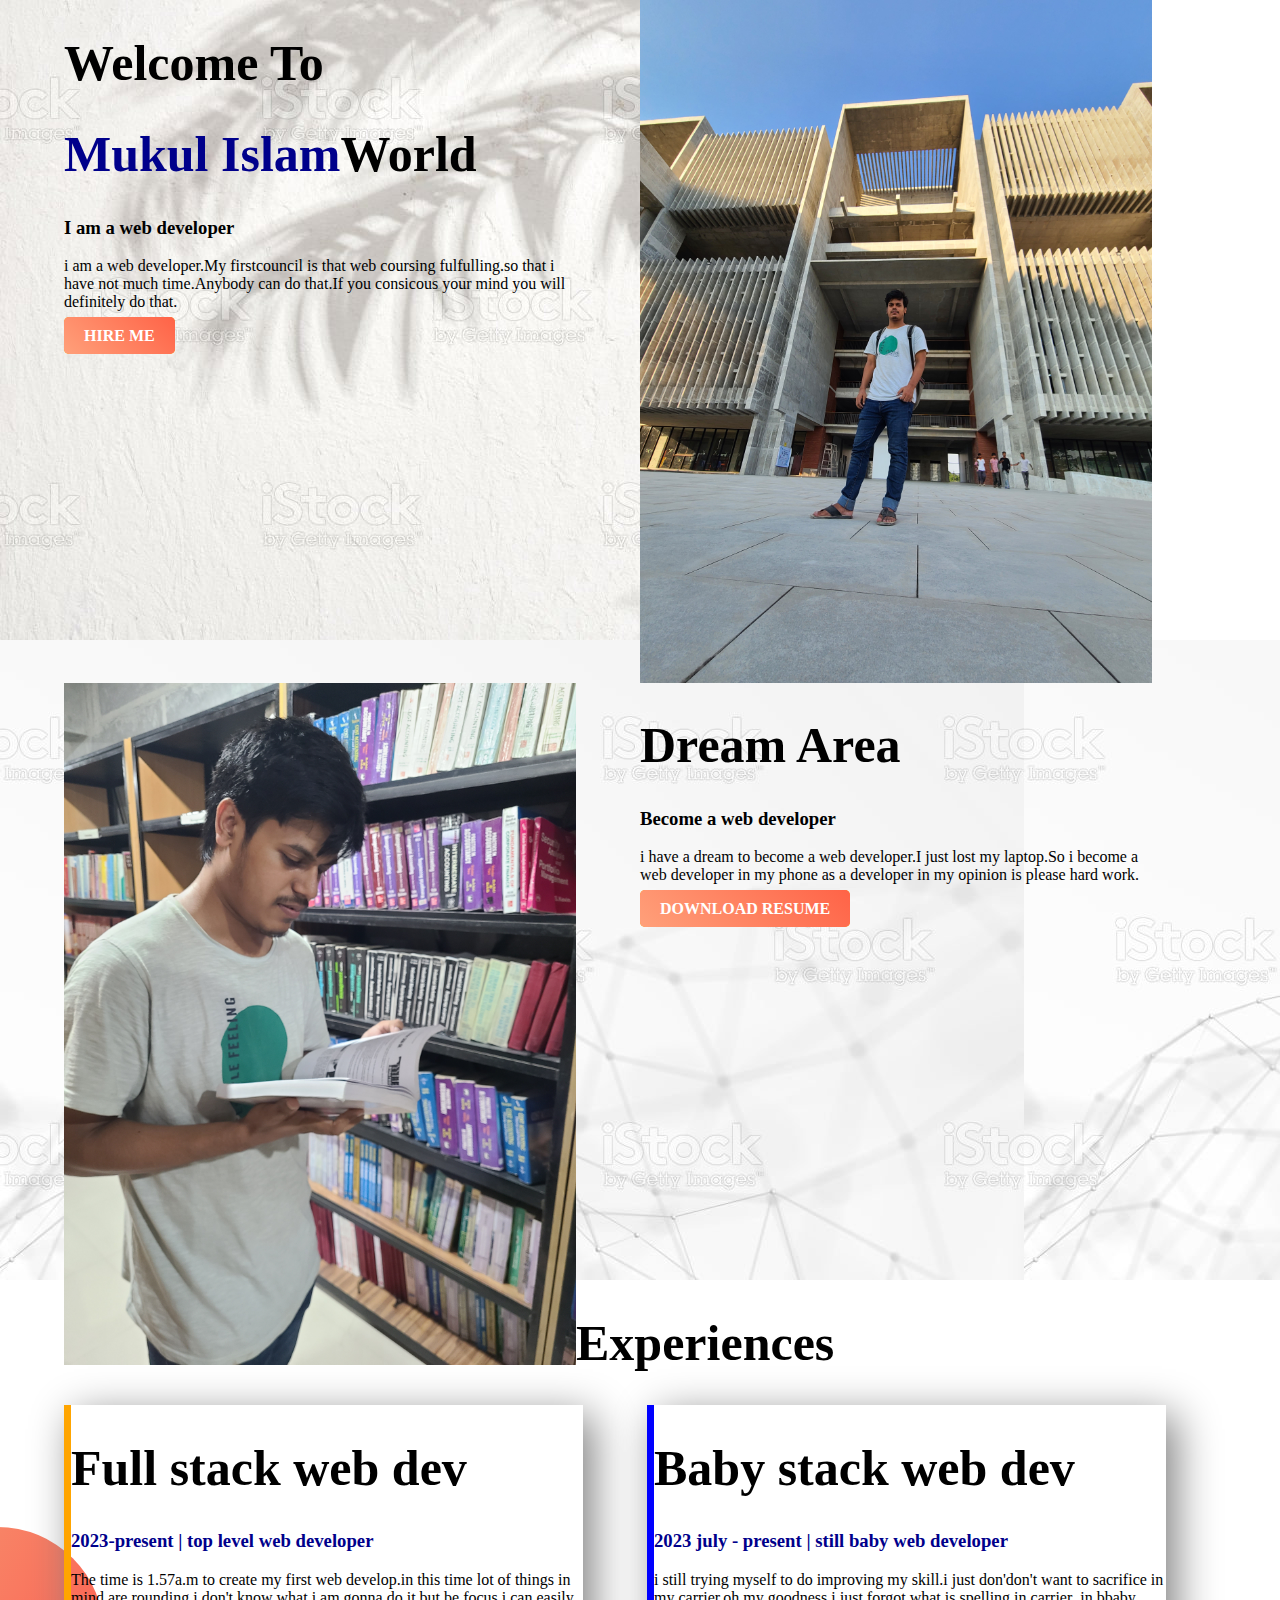
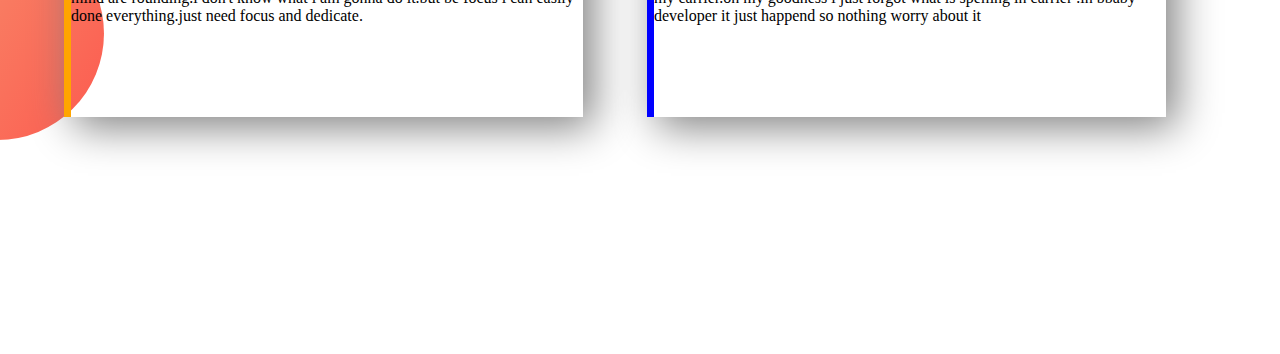
<file: index.html>
<head>
  <meta charset="UTF-8">
  <meta http-equiv="X-UA-Compatible" content="IE=Edge">
  <meta name="viewport" content="width=device-width, initial-scale=1">

  <title>HTML</title>
    <link rel="stylesheet" href="style.css">
     <link href="https://fonts.googleapis.com/css2?family=Inter&display=swap" rel="stylesheet">


</head>

<body>
  <section class="top-banner">
    <div class="half-width">
      <h1>Welcome To </h1>
  <h1><span class="color">Mukul Islam</span>World</h1>
  <h3>I am a web developer</h3>
  <p>i am a web developer.My firstcouncil is that web coursing fulfulling.so that i have not much time.Anybody can do that.If you consicous your mind you will definitely do that.</p>
 <a class="link-button" target="_blank" href="https://www.fashiontex-bd.org/">HIRE ME</a>
    </div>
    <div class="half-width" >
      <img src="images/20230724_173651.jpg" alt="">
    </div>
  </section>
<section class="dream-area">
  <div class="half-width">
   <img src="/images/20230724_171242.jpg" alt="">
  </div>
 <div class="half-width">
   <h1>Dream Area</h1>
   <h3>Become a web developer</h3>
   <p>i have a dream to become a web developer.I just lost my laptop.So i become a web developer in my phone as a developer in my opinion is please hard work.</p>
   
 <a class="link-button" target="_blank" href="https://www.istockphoto.com/photo/abstract-geometric-background-gm1163528314-319518121?utm_source=unsplash&utm_medium=affiliate&utm_campaign=srp_photos_top&utm_content=https%3A%2F%2Funsplash.com%2Fs%2Fphotos%2Fwhite-abstract&utm_term=white+abstract%3A%3A%3A">DOWNLOAD RESUME</a>
 </div>
</section>
<section class="Experience-area">
  <h1>Experiences</h1>
<div id="full-stop" class="half-width single-experiments ">
  <h1 >Full stack web dev</h1>
  <h3 class="color">2023-present | top level web developer</h3>
  <p> The time is 1.57a.m to create my first web develop.in this time lot of things in mind are rounding.i don't know what i am gonna do it.but be focus i can easily done everything.just need focus and dedicate.
</div>
<div id="non-stop"class="half-width single-experiments">
  <h1>Baby stack web dev</h1>
  <h3 class="color">2023 july - present | still baby web developer</h3>
  <p> i still trying myself to do improving my skill.i just don'don't want to sacrifice in my carrier.oh my goodness i just forgot what is spelling in carrier .in bbaby developer it just happend so nothing worry about it </p>
</div>
</section>
  
</body>
</html>
</file>
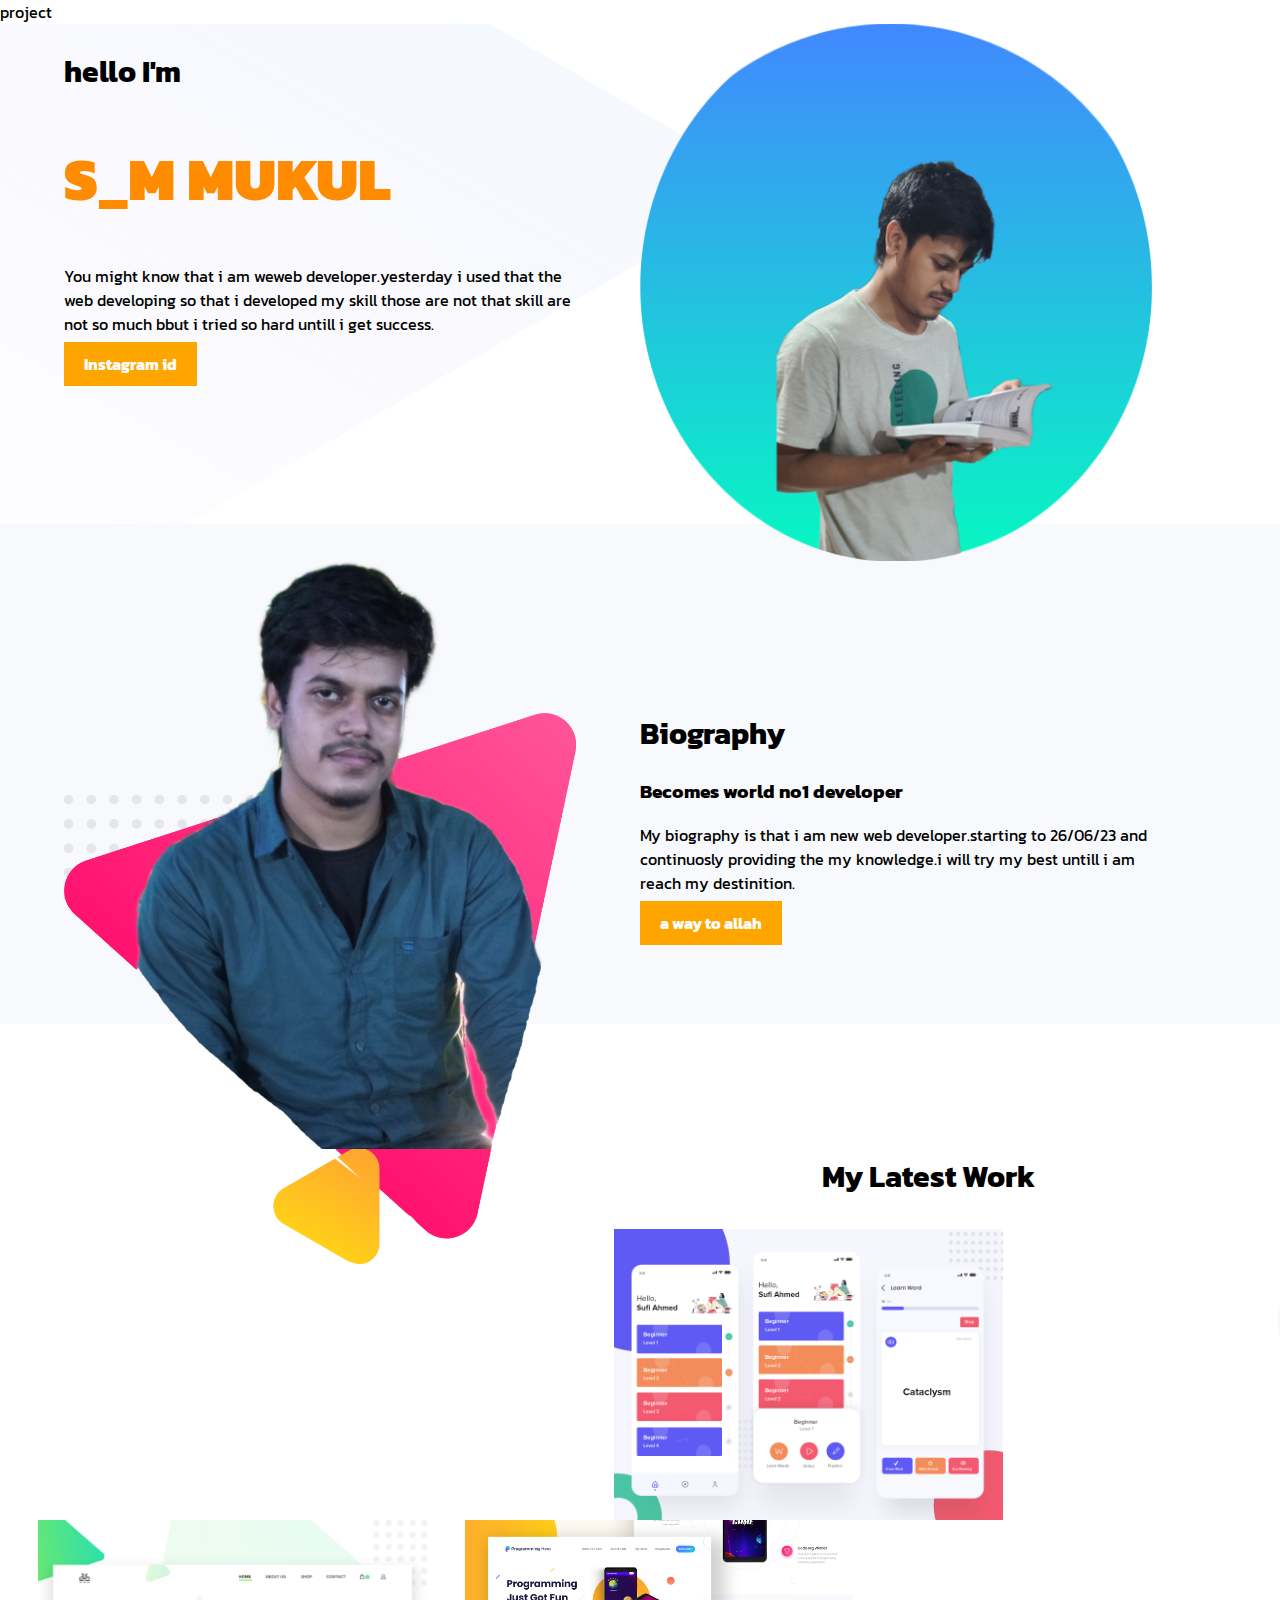
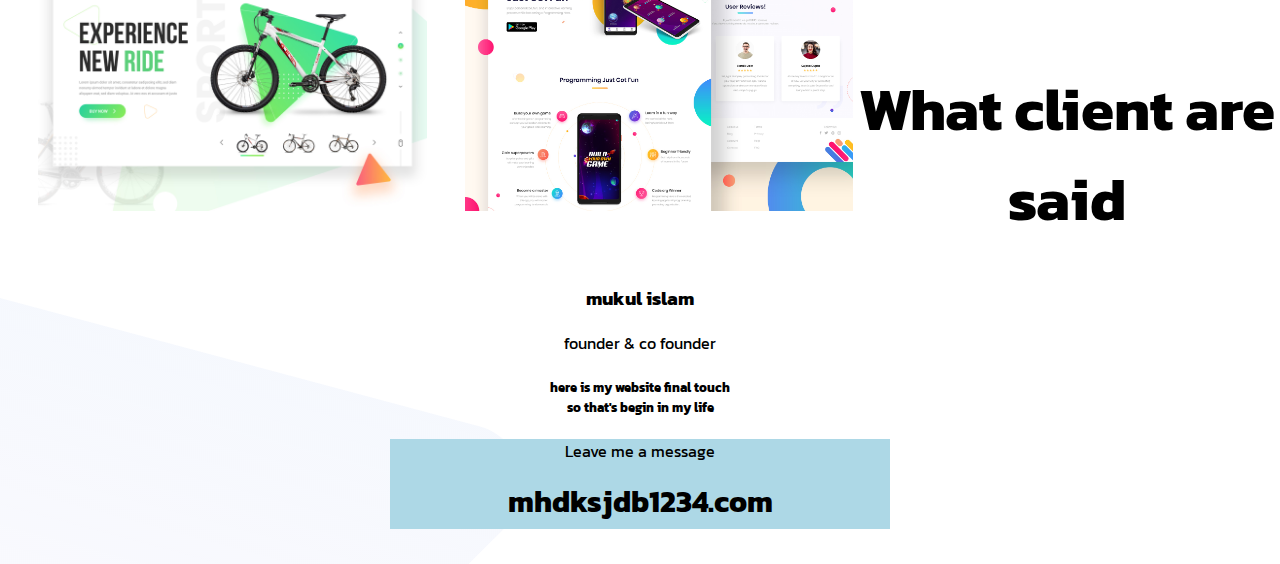
<file: SecondProject/second_project.html>
<html>

<head>
  <meta charset="UTF-8">
  <meta name="viewport" content="width=device-width, initial-scale=1">
  <title>Here is my second project</title>project
<link rel="stylesheet" href="/SecondProject/Style.css">
   <link href="https://fonts.googleapis.com/css2?family=Handjet:wght@300&family=Kanit:ital,wght@1,100&family=Playfair+Display:ital@1&display=swap" rel="stylesheet">

</head>

<body>
<section class="bc-image">
  <div class="open-path">
      <h2>hello I'm</h2>
  <h1><span class="Orange-color"><strong>S_M MUKUL</strong></span></h1>
  <p>You might know that i am weweb developer.yesterday i used that the web developing so that i developed my skill those are not that skill are not so much bbut i tried so hard untill i get success.</p>
  <a class="link-button" target="_blank"  href="https://instagram.com/mukul2013?igshid=NGExMmI2YTkyZg==">Instagram id</a>
</div>
  <div class="open-path">
    <img src="/images/Picsart_23-07-27_17-05-37-458.png" alt="">
  </div>
</section>


<section class="bc2-image">
  <div class="open-path">
    <img src="/images/Picsart_23-07-27_22-21-22-862.png" alt="">
  </div>
  <div  class="open-path" >
    <h1 id="bio">Biography</h1>
    <h3>Becomes world no1 developer</h3>
    <p id="text">My biography is that i am new web developer.starting to 26/06/23 and continuosly providing the my knowledge.i will try my best untill i am reach my destinition.</p>
    <a target="_blank" class="link-button" href="https://instagram.com/way.to.allahh?igshid=MjEwN2IyYWYwYw==">a way to allah</a>
</div>
</section>


<section class="sec3">
<p id="bold" style="text-align:center"> My Latest Work</p>
  <div class="close-path">
    <img src="/images/work-1.png" alt="work-1" style="width: 100%">
  </div>
    <div class="close-path">
    <img src="/images/work-2.jpg" alt="work-2" style="width: 100%">
    </div>
    <div class="close-path">
    <img src="/images/work-3.jpg" alt="work-3" style="width: 100%">
  </div>
</section>
<section class="sec4">
  <div style="text-align: center">
    <p><h1 >What client are said</h1></p>
    <h3>mukul islam</h3>
    <p>founder & co founder</p>
    <h5>here is my website final touch<br>
    so that's begin in my life</h5>
  </div>
  <div class="box">
    <p >Leave me a message</p>
  <p class="big">mhdksjdb1234.com</p>
   </div>
</section>
</body>
</html>
</file>
<file: style.css>
body{
 font-family: 'Handjet', cursive;
 margin: 0;
  }
h1{
  font-size: 50px;
}
.color{
color: darkblue;
  
}
.half-width img{
  width: 100%;
}
.half-width{
  width: 40%;
float: left;
margin-left: 5%;
}
.top-banner{
  background-image: url("images/istockphoto-1208541257-1024x1024.jpg"); 
  background-repeat: no-repeat;
}
section{
  height: 520px;
padding-bottom: 120px;
}
.link-button{
  text-decoration: none;
  background-color: orange;
  color: white;
  font-weight:700;
  padding: 10px 20px;
  border-radius: 5px;
  background-image: linear-gradient(45deg,lightsalmon,tomato);
}
.dream-area{
  background-image: url("/images/istockphoto-1163528314-1024x1024.jpg");
}
.single-experiments{
  box-shadow: 10px 10px 40px gray;
  height: 60%;
  width: 40%;
}
#full-stop{
  border-left: 7px solid;
  border-color: orange;
}
#non-stop{
  border-left: 7px solid;
  border-color: blue;
}
.Experience-area{
  background-image:url(/images/exp-bg.png);
  background-repeat: no-repeat;
  background-position: left;
}
</file>
<file: SecondProject/Style.css>
body{
  margin: 0;
font-family: 'Kanit', sans-serif;
}
.Orange-color{
  color: darkorange;
} 
h2{
  font-size:30px;
}
h1{
  font-size: 60px;
}

.open-path{
float: left;
margin-left: 5%;
width: 40%;
}
.open-path img{
  width: 100%;
}
.bc-image{
  background-image:url(/images/header-bg.png); 
}
section{
  height: 500px;
  padding-bottom: 500px;
}
.link-button{
  text-decoration: none;
 padding: 10px 20px;
 background-color: orange;
 color: white;
 font-weight: 700;
}
.bc2-image{
  background-image:url(/images/biography-bg.png); 
  
}
#bio{
  font-size: 30px;
margin-top: 150px;
}
* {
  box-sizing: border-box;
}
.sec3{
  background-image:url(/images/latest-work-bg.png);
  text-align: center;
  padding-top: 100px;
  margin: auto;
}
.close-path{
float: left;
  width: 33.33%;
  padding-left: 3%;
  
  }
#bold{
  font-size: 30px;
  font-weight: 700;
}
.sec4{
  background-image:url(/images/footer-bg.png);

 }
/*.center{
  height: 100%;
  width: 100%;
  place-items: center;
}*/
#box-color{
background-color: greenyellow;
height: 10%;
width: 20%;
 color: white;

}
.box{

  text-align: center;
height: 40px;
width: 500px;
background-color: lightblue;
margin: auto;
padding-bottom: 20px;

  
}
.big{
  font-size: 30px;
  font-weight: 700;
  height: 40px;
  width: 500px;
    background-color: lightblue;
  margin:auto;
  padding-bottom: 50px;
 
}
</file>
